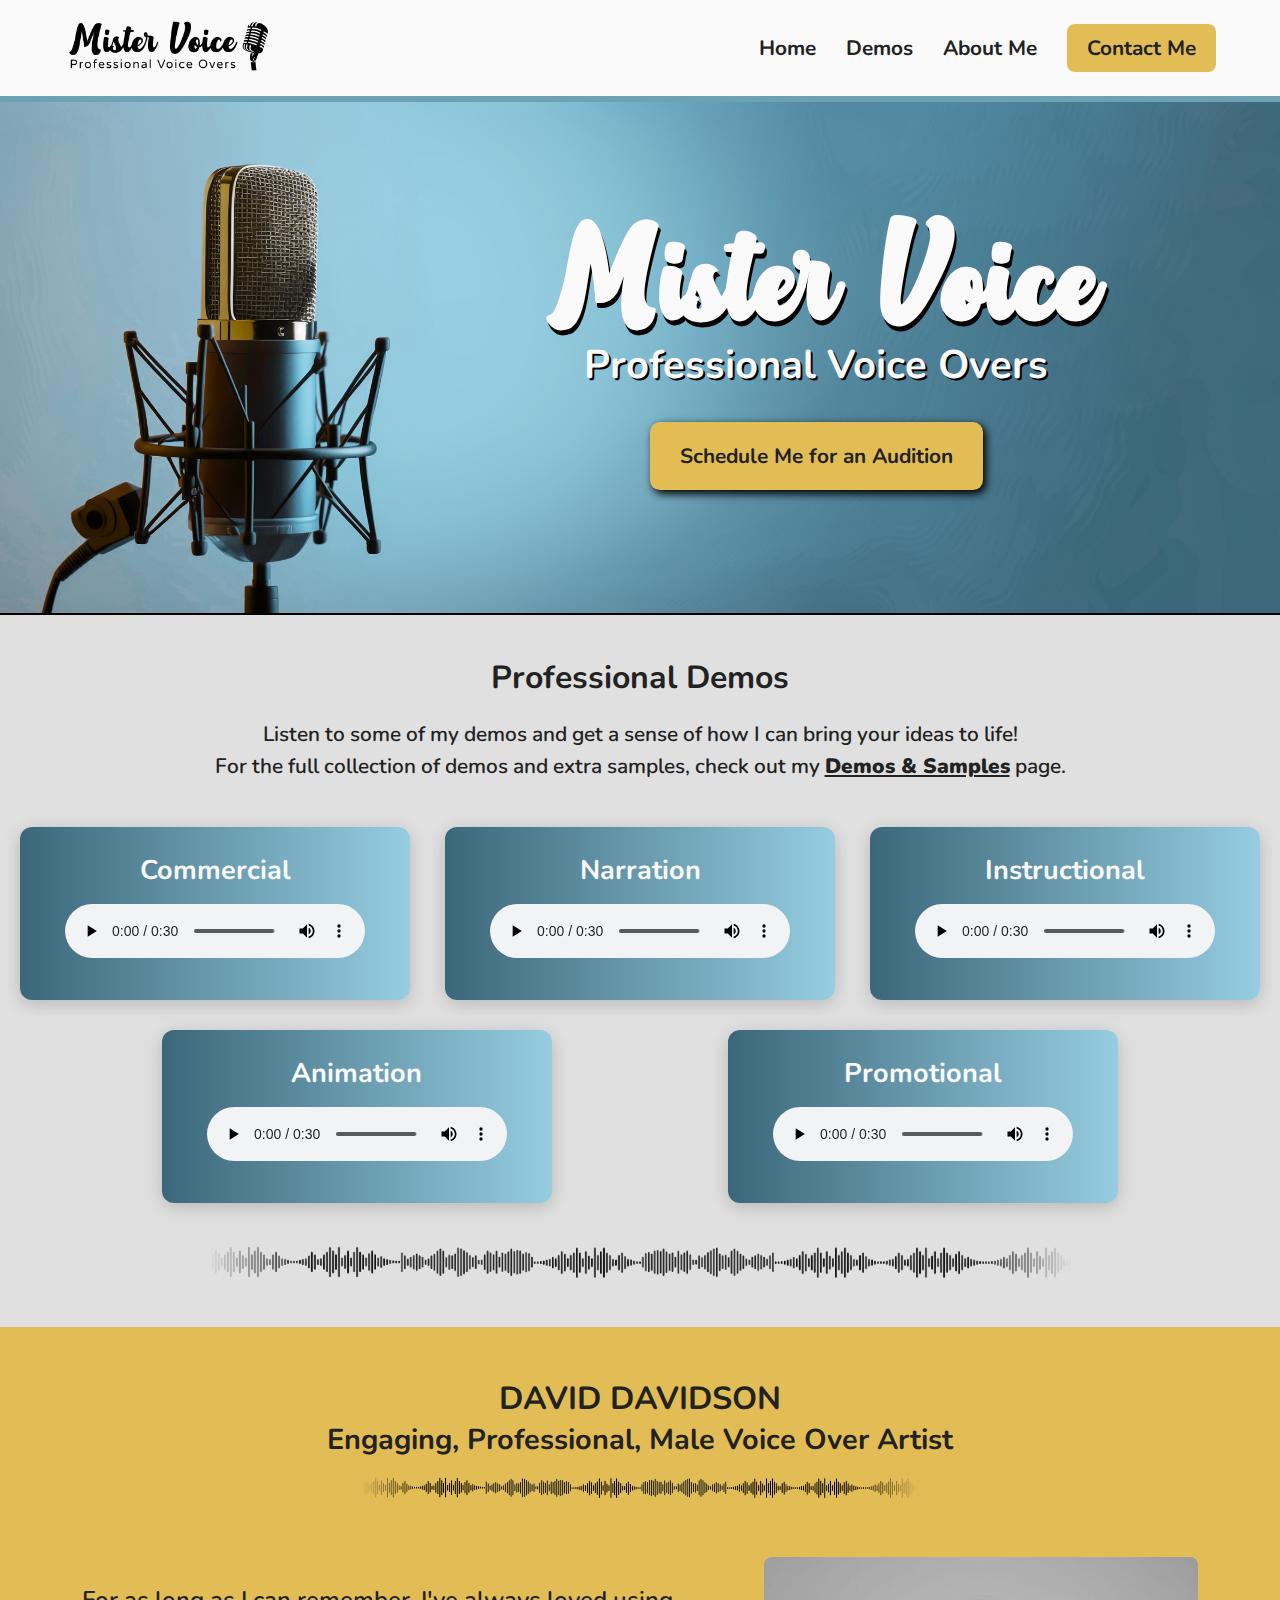
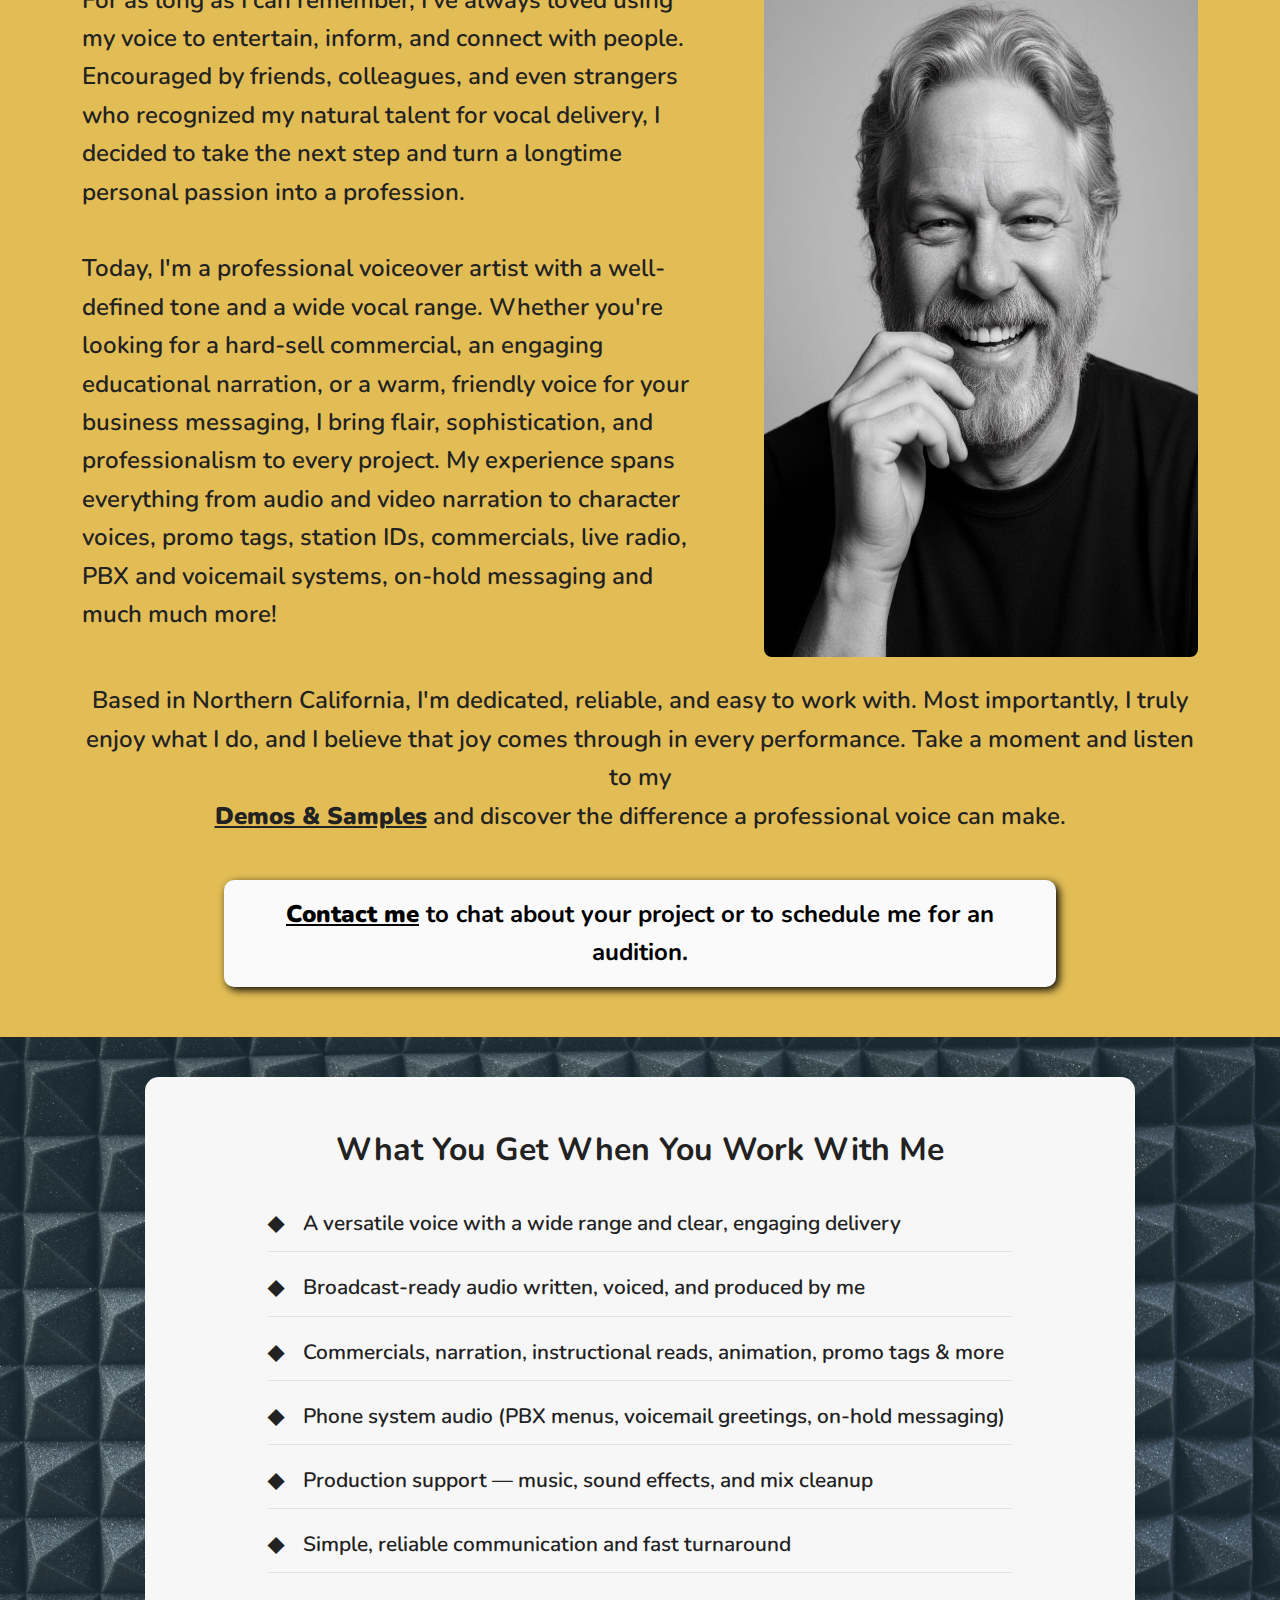
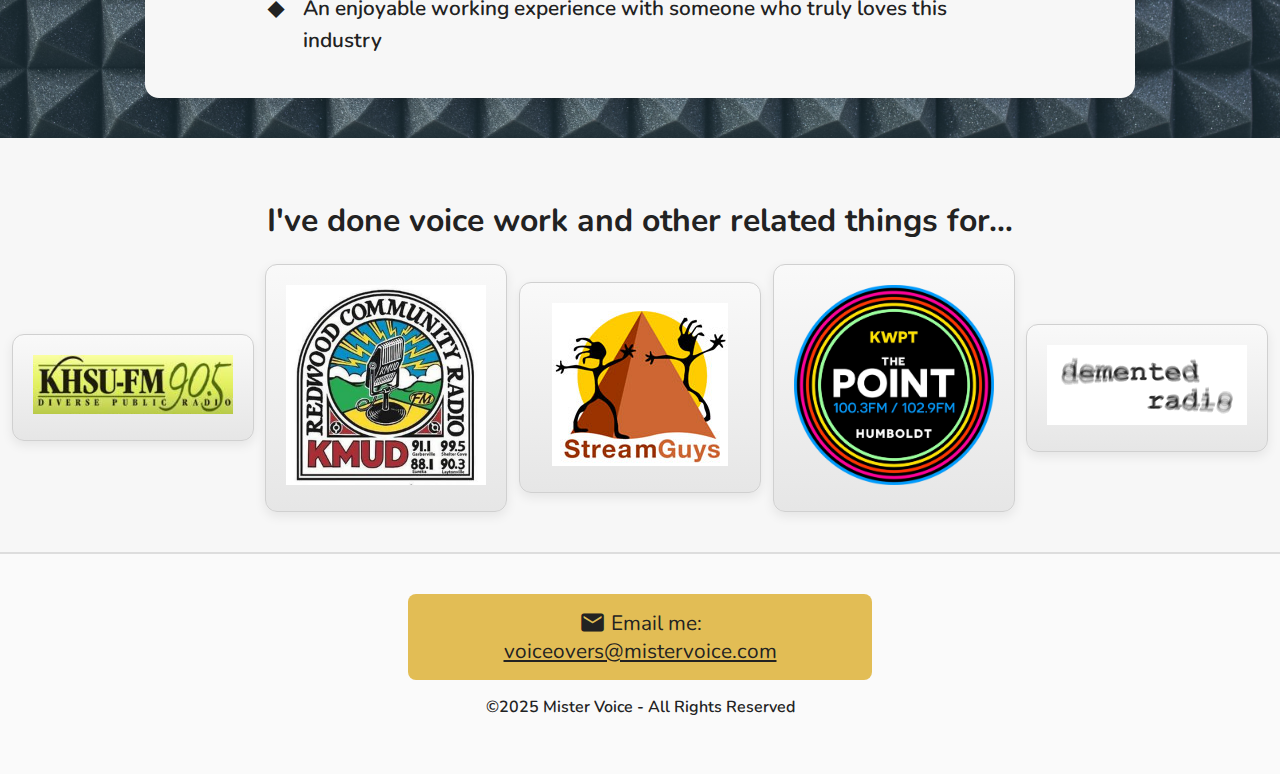
<file: index.html>
<!DOCTYPE html>
<html lang="en">
<head>
    <meta charset="UTF-8" />
    <meta name="viewport" content="width=device-width, initial-scale=1.0" />
    <link rel="icon" type="image/x-icon" href="favicon.svg"/>
    <title>Mister Voice - Professional Voice Overs</title>
    
    <link rel="stylesheet" href="style.css" />
    <link rel="stylesheet" href="https://fonts.googleapis.com/icon?family=Material+Icons">
    <link rel="stylesheet" href="https://fonts.googleapis.com/css2?family=Nunito:wght@300;400;600;700;800&display=swap">
    <!-- <link rel="stylesheet" href="https://fonts.cdnfonts.com/css/rotterin"/> -->
</head>
<body>

<!-- HEADER -->
<header>
    <div class="container header-inner">
        <div class="logo">
            <img src="images/logo.png" alt="Mister Voice Logo">
        </div>

        <nav>
            <a href="index.html">Home</a>
            <a href="demos.html">Demos</a>
            <a href="about.html">About Me</a>
            <a href="contact.html" class="contact-btn">Contact Me</a>
        </nav>
    </div>
</header>

<!-- HERO -->
<section class="hero">
    <img src="images/hero.png" class="hero-bg" alt="Studio Microphone">

    <div class="hero-content">
        <h1>Mister Voice</h1>
        <h3>Professional Voice Overs</h3>

        <button class="hero-button">
            <a href="contact.html">Schedule Me for an Audition</a>
        </button>
    </div>
</section>

<!-- DEMOS -->
<section class="demos-section" id="demos">
    <h1>Professional Demos</h1>

    <p class="demo-teaser">
        Listen to some of my demos and get a sense of how I can bring your ideas to life!
        <br/>
        For the full collection of demos and extra samples, check out my <strong><a href="demos.html">Demos & Samples</a></strong> page.
    </p>


    <div class="demo-categories r1">
        <div class="audio-section">
            <p>Commercial</p>
            <div class="audio-player">
                <audio id="commercialPlayer" controls>
                    <source id="commercial-audio" src="audio/commercial.mp3" type="audio/mpeg">
                </audio>
            </div>
            <!-- <a href="#" class="demo-link">Learn More</a> -->
        </div>

        <div class="audio-section">
            <p>Narration</p>
            <div class="audio-player">
                <audio id="narrationPlayer" controls>
                    <source id="narration-audio" src="audio/narration.mp3" type="audio/mpeg">
                </audio>
            </div>
            <!-- <a href="#" class="demo-link">Learn More</a> -->
        </div>

        <div class="audio-section">
            <p>Instructional</p>
            <div class="audio-player">
                <audio id="instructionalPlayer" controls>
                    <source id="instructional-audio" src="audio/instructional.mp3" type="audio/mpeg">
                </audio>
            </div>
            <!-- <a href="#" class="demo-link">Learn More</a> -->
        </div>

        <div class="audio-section">
            <p>Animation</p>
            <div class="audio-player">
                <audio id="animationPlayer" controls>
                    <source id="animation-audio" src="audio/animation.mp3" type="audio/mpeg">
                </audio>
            </div>
            <!-- <a href="#" class="demo-link">Learn More</a> -->
        </div>

        <div class="audio-section">
            <p>Promotional</p>
            <div class="audio-player">
                <audio id="promotionalPlayer" controls>
                    <source id="promotional-audio" src="audio/promotional.mp3" type="audio/mpeg">
                </audio>
            </div>
            <!-- <a href="#" class="demo-link">Learn More</a> -->
        </div>
    </div>

    <!-- <div class="demo-categories">
        <button onclick="loadDemo('commercial.mp3')">Commercial</button>
        <button onclick="loadDemo('narration.mp3')">Narration</button>
        <button onclick="loadDemo('instructional.mp3')">Instructional</button>
        <button onclick="loadDemo('animation.mp3')">Animation</button>
        <button onclick="loadDemo('promotional.mp3')">Promotional</button>
    </div>

    <div class="audio-player">
        <audio id="audioPlayer" controls>
            <source id="audioSource" src="audio/commercial.mp3" type="audio/mpeg">
        </audio>
    </div> -->

    <img src="images/soundwaves.png" class="soundwaves" alt="Soundwaves">
</section>

<!-- ABOUT -->
<section class="about-section">
    <h1>David Davidson</h1>
    <h3>Engaging, Professional, Male Voice Over Artist</h4>
    <div class="about-soundwaves-mini">
        <img src="images/soundwaves.png" class="soundwaves-mini" alt="Soundwaves">
    </div>
    

    <div class="about-content">
        <p>
            For as long as I can remember, I've always loved using my voice to entertain, inform, and connect with people. 
            Encouraged by friends, colleagues, and even strangers who recognized my natural talent for vocal delivery, 
            I decided to take the next step and turn a longtime personal passion into a profession. 
            <br/><br/>
            Today, I'm a professional voiceover artist with a well-defined tone and a wide vocal range. 
            Whether you're looking for a hard-sell commercial, an engaging educational narration, or a warm, friendly voice 
            for your business messaging, I bring flair, sophistication, and professionalism to every project. 
            My experience spans everything from audio and video narration to character voices, promo tags, station IDs, 
            commercials, live radio, PBX and voicemail systems, on-hold messaging and much much more! 
        </p>

        <img src="images/dave_profile_photo.jpg" alt="Portrait">
    </div>
    
    <div class="cta-paragraph">
        <p>
            Based in Northern California, I'm dedicated, reliable, and easy to work with. Most importantly, I truly enjoy what I do, and I believe that joy comes through in every performance. 
            Take a moment and listen to my <br/><strong><a href="demos.html">Demos & Samples</a></strong> and discover the difference a professional voice can make.
        </p>
        <div class="cta-button">
            <a href="contact.html" class="cta-link">
                <strong><span class="underline">Contact me</span></strong>
                to chat about your project or to schedule me for an audition.
            </a> 
        </div>
    </div>
</section>

<!-- SERVICE DESCRIPTION -->
<section class="services-section">
    <div class="services-content">
        <h1>What You Get When You Work With Me</h1>

        <ul class="services-list">
            <li>A versatile voice with a wide range and clear, engaging delivery</li>
            <li>Broadcast-ready audio written, voiced, and produced by me</li>
            <li>Commercials, narration, instructional reads, animation, promo tags & more</li>
            <li>Phone system audio (PBX menus, voicemail greetings, on-hold messaging)</li>
            <li>Production support — music, sound effects, and mix cleanup</li>
            <li>Simple, reliable communication and fast turnaround</li>
            <li>An enjoyable working experience with someone who truly loves this industry</li>
        </ul>
    </div>
</section>

<!-- CLIENT LOGOS -->
<section class="clients-section">
    <h1>I've done voice work and other related things for…</h1>

    <div class="client-logos">
        <div class="client-logo-box">
            <a href="https://www.khsu.org/">
                <img src="images/client_logos/khsu_logo.jpg" alt="KHSU">
            </a>
        </div>
        <div class="client-logo-box">
            <a href="https://kmud.org/">
                <img src="images/client_logos/kmud_logo.jpg" alt="KMUD">
            </a>
        </div>
        <div class="client-logo-box">
            <a href="https://www.streamguys.com/">
                <img src="images/client_logos/streamguys_logo.jpg" alt="StreamGuys">
            </a>
        </div>
        <div class="client-logo-box">
            <a href="https://www.kwpt.com/">
                <img src="images/client_logos/thepoint_logo.png" alt="KWPT - The Point">
            </a>
        </div>
        <div class="client-logo-box">
            <a href="https://www.dementedradio.com/">
                <img src="images/client_logos/dementedradio_logo.gif" alt="Demented Radio">
            </a>
        </div>
    </div>

</section>

<!-- FOOTER -->

<!-- <footer>
    <div class="footer-contact">
        <a href="contact.html" class="footer-email-link">Contact Me</a>
    </div>
    <a href="mailto:voiceovers@mistervoice.com"><span class="underline">voiceovers@mistervoice.com</span></a>
    <p>©2025 Mister Voice - All Rights Reserved</p>
</footer> -->

<footer>
    <div class="footer-contact">
        <a href="mailto:voiceovers@mistervoice.com" class="footer-email-link">
            <span class="material-icons" style="font-size:1.3em;vertical-align:text-top;">mail</span>
            Email me:
            <span class="underline">voiceovers@mistervoice.com</span>
        </a>
    </div>
    <p>©2025 Mister Voice - All Rights Reserved</p>
</footer>

<script src="script.js"></script>
</body>
</html>
</file>
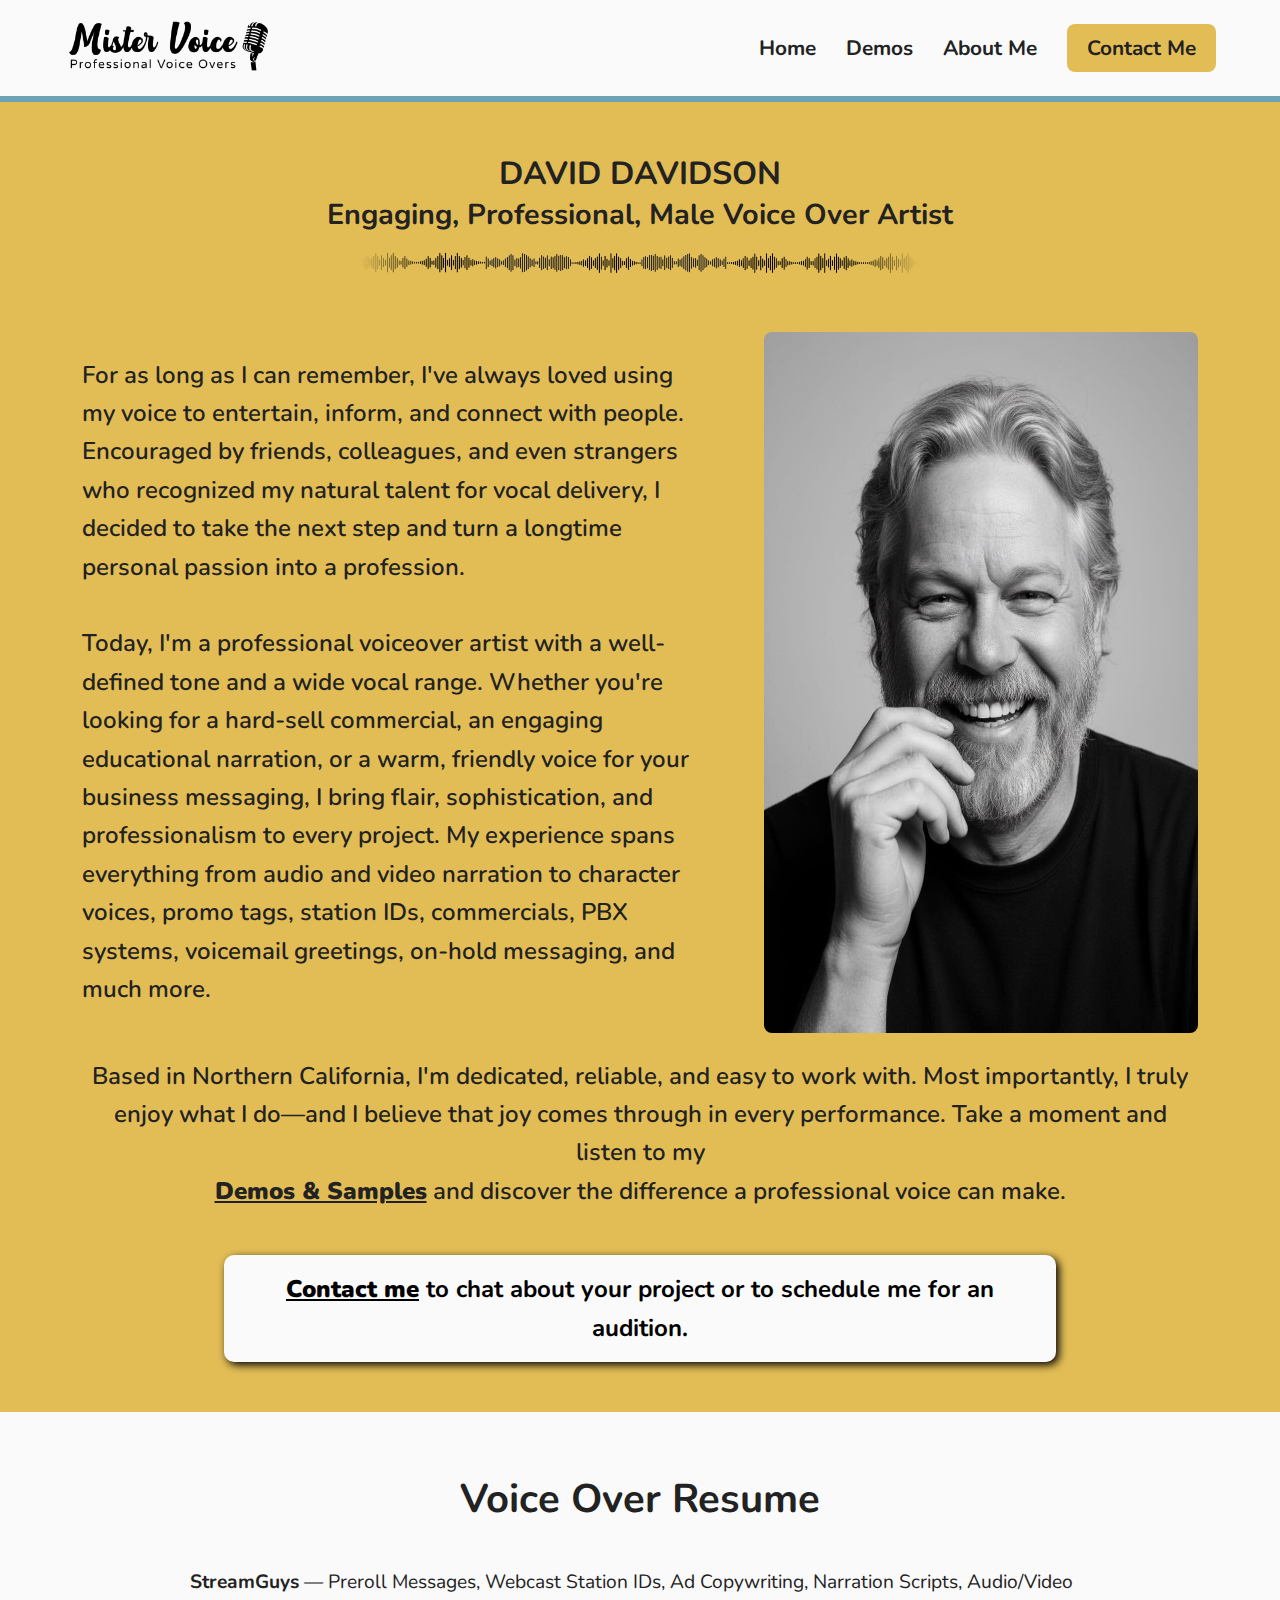
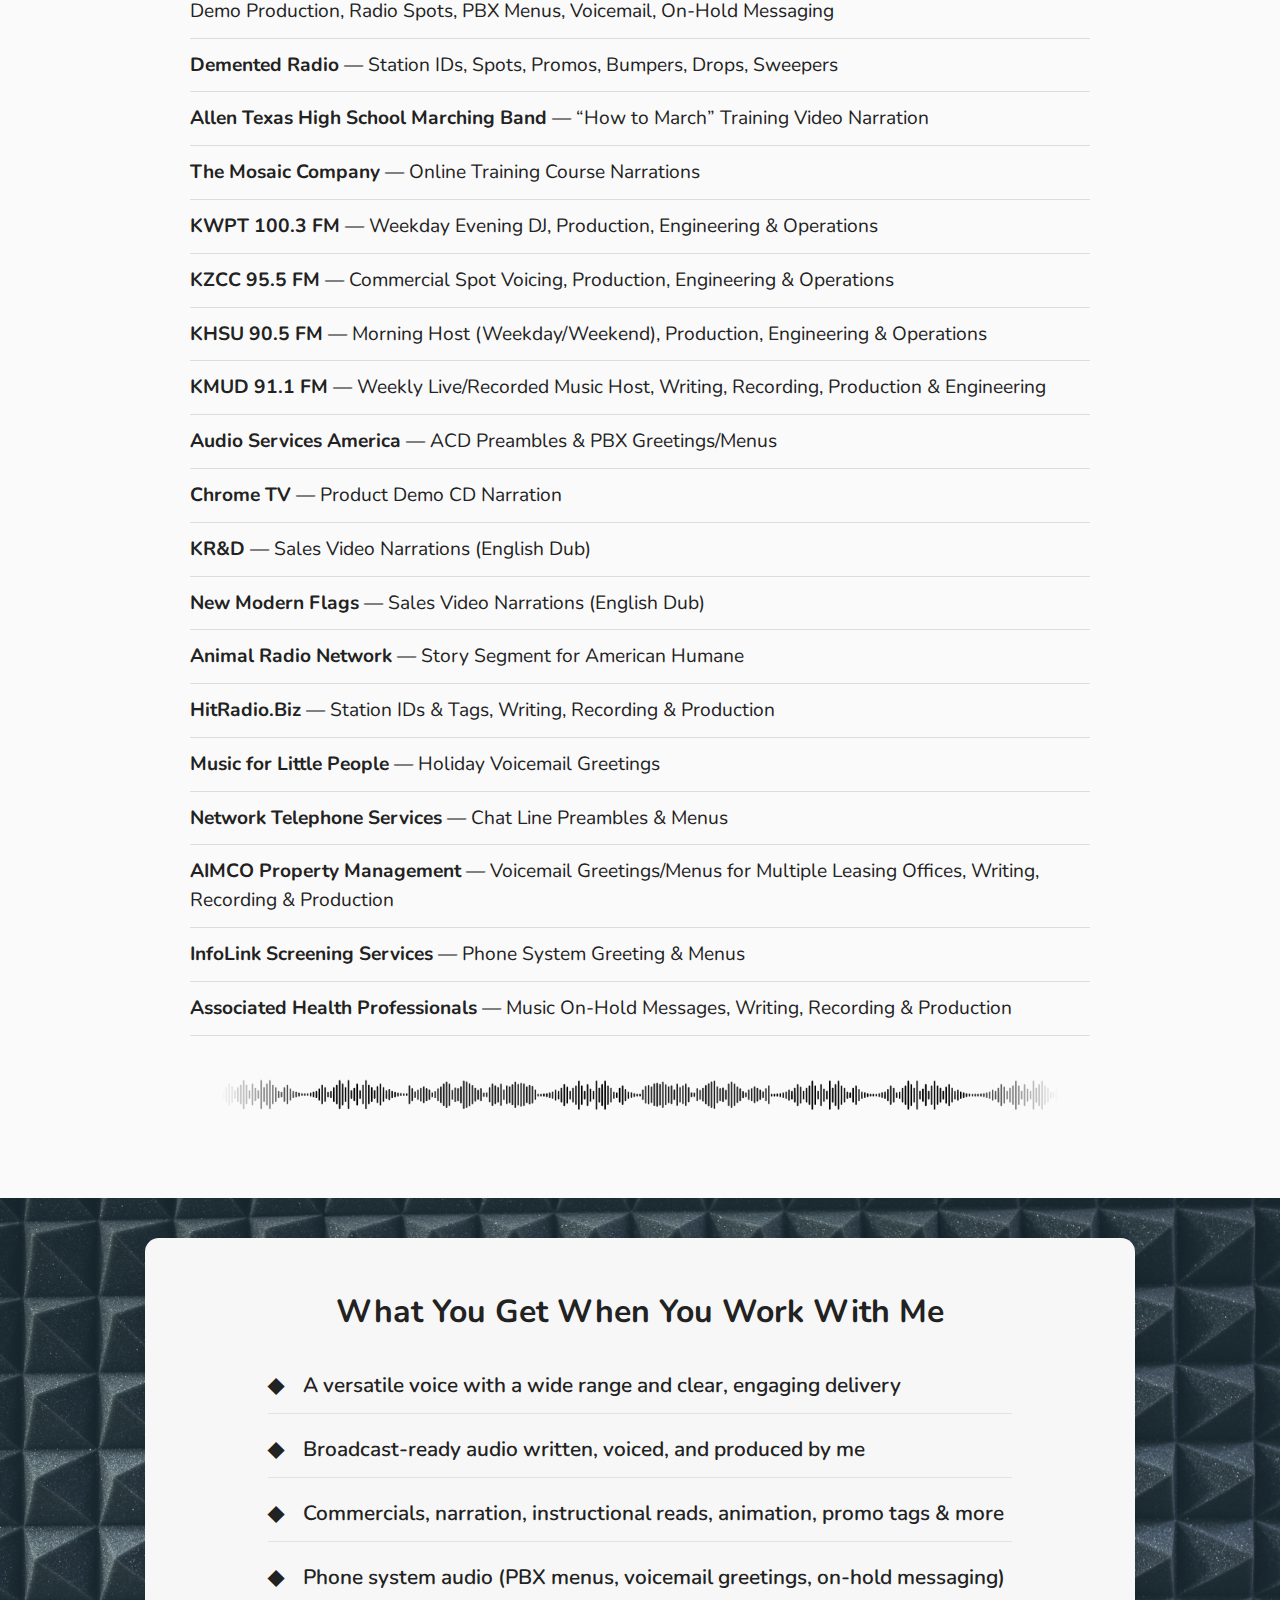
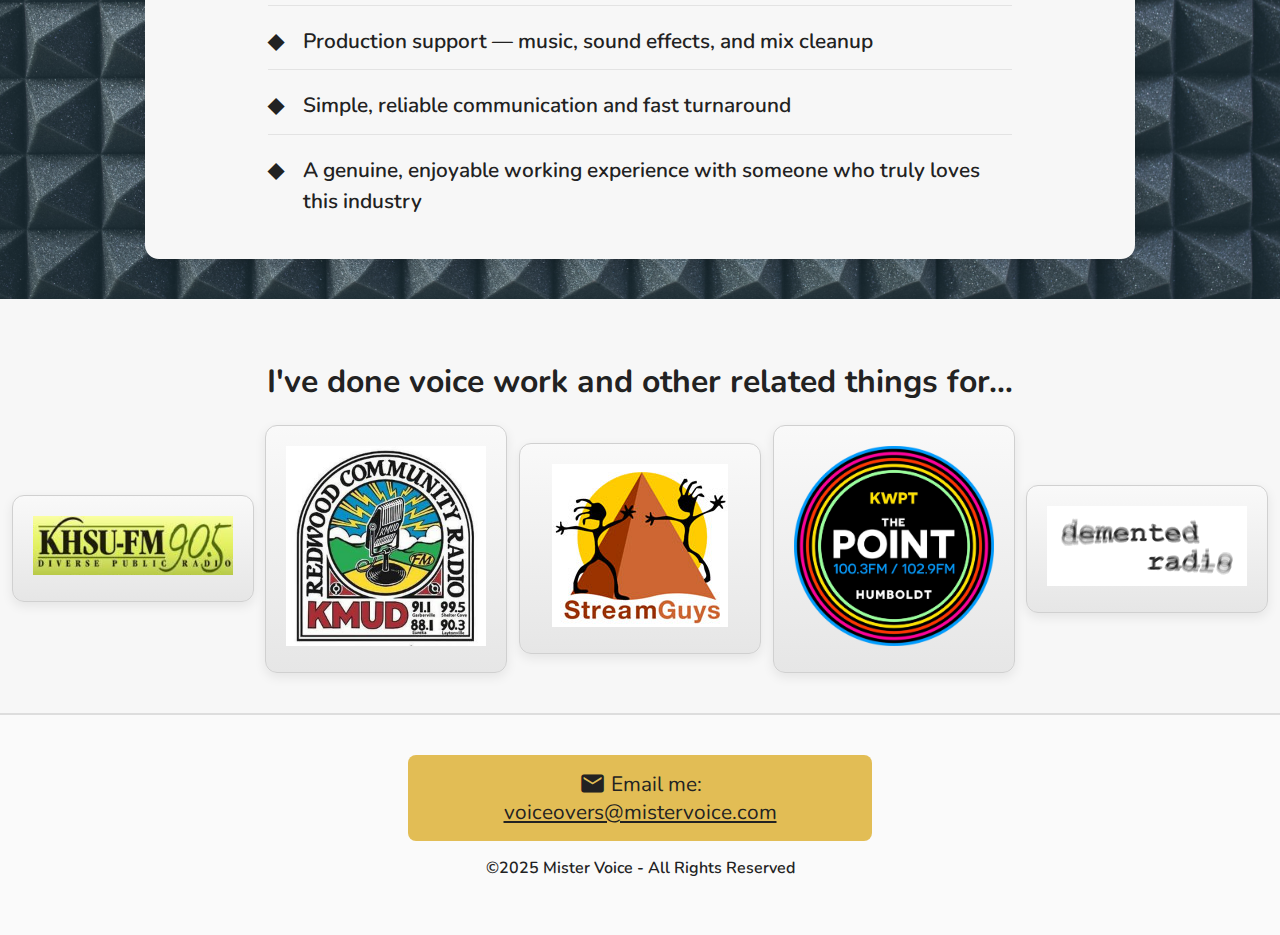
<file: about.html>
<!DOCTYPE html>
<html lang="en">
<head>
    <meta charset="UTF-8" />
    <meta name="viewport" content="width=device-width, initial-scale=1.0" />
    <title>About Me – Mister Voice</title>
    <link rel="icon" type="image/x-icon" href="favicon.svg">
    <link rel="stylesheet" href="style.css" />
    <link rel="stylesheet" href="https://fonts.googleapis.com/icon?family=Material+Icons">
    <link rel="stylesheet" href="https://fonts.googleapis.com/css2?family=Nunito:wght@300;400;600;700;800&display=swap">
    <link rel="stylesheet" href="https://fonts.cdnfonts.com/css/rotterin" >
</head>
<body>

<!-- HEADER -->
<header>
    <div class="container header-inner">
        <div class="logo">
            <a href="index.html">
                <img src="images/logo.png" alt="Mister Voice Logo">
            </a>
        </div>

        <nav>
            <a href="index.html">Home</a>
            <a href="demos.html">Demos</a>
            <a href="about.html">About Me</a>
            <a href="contact.html" class="contact-btn">Contact Me</a>
        </nav>
    </div>
</header>

<!-- ABOUT SECTION -->
<section class="about-section">
    <h1>David Davidson</h1>
    <h3>Engaging, Professional, Male Voice Over Artist</h3>

    <div class="about-soundwaves-mini">
        <img src="images/soundwaves.png" class="soundwaves-mini" alt="Soundwaves">
    </div>

    <div class="about-content">
        <p>
            For as long as I can remember, I've always loved using my voice to entertain, inform, 
            and connect with people. Encouraged by friends, colleagues, and even strangers who 
            recognized my natural talent for vocal delivery, I decided to take the next step and 
            turn a longtime personal passion into a profession.
            <br/><br/>
            Today, I'm a professional voiceover artist with a well-defined tone and a wide 
            vocal range. Whether you're looking for a hard-sell commercial, an engaging 
            educational narration, or a warm, friendly voice for your business messaging, 
            I bring flair, sophistication, and professionalism to every project. My experience 
            spans everything from audio and video narration to character voices, promo tags, 
            station IDs, commercials, PBX systems, voicemail greetings, on-hold messaging, 
            and much more.
        </p>

        <img src="images/dave_profile_photo.jpg" alt="Portrait of David Davidson">
    </div>

    <div class="cta-paragraph">
        <p>
            Based in Northern California, I'm dedicated, reliable, and easy to work with. 
            Most importantly, I truly enjoy what I do—and I believe that joy comes through 
            in every performance. Take a moment and listen to my <br/><strong><a href="demos.html">Demos & Samples</a></strong> and discover the 
            difference a professional voice can make.
        </p>
        <div class="cta-button">
            <a href="contact.html" class="cta-link">
                <strong><span class="underline">Contact me</span></strong> to chat about your project or 
                to schedule me for an audition.
            </a>
        </div>
    </div>
</section>

<!-- RESUME SECTION -->
<section class="resume-section">
    <h1>Voice Over Resume</h1>

    <div class="resume-list container">

        <ul>
            <li><strong>StreamGuys</strong> — Preroll Messages, Webcast Station IDs, Ad Copywriting, Narration Scripts, Audio/Video Demo Production, Radio Spots, PBX Menus, Voicemail, On-Hold Messaging</li>

            <li><strong>Demented Radio</strong> — Station IDs, Spots, Promos, Bumpers, Drops, Sweepers</li>

            <li><strong>Allen Texas High School Marching Band</strong> — “How to March” Training Video Narration</li>

            <li><strong>The Mosaic Company</strong> — Online Training Course Narrations</li>

            <li><strong>KWPT 100.3 FM</strong> — Weekday Evening DJ, Production, Engineering & Operations</li>

            <li><strong>KZCC 95.5 FM</strong> — Commercial Spot Voicing, Production, Engineering & Operations</li>

            <li><strong>KHSU 90.5 FM</strong> — Morning Host (Weekday/Weekend), Production, Engineering & Operations</li>

            <li><strong>KMUD 91.1 FM</strong> — Weekly Live/Recorded Music Host, Writing, Recording, Production & Engineering</li>

            <li><strong>Audio Services America</strong> — ACD Preambles & PBX Greetings/Menus</li>

            <li><strong>Chrome TV</strong> — Product Demo CD Narration</li>

            <li><strong>KR&D</strong> — Sales Video Narrations (English Dub)</li>

            <li><strong>New Modern Flags</strong> — Sales Video Narrations (English Dub)</li>

            <li><strong>Animal Radio Network</strong> — Story Segment for American Humane</li>

            <li><strong>HitRadio.Biz</strong> — Station IDs & Tags, Writing, Recording & Production</li>

            <li><strong>Music for Little People</strong> — Holiday Voicemail Greetings</li>

            <li><strong>Network Telephone Services</strong> — Chat Line Preambles & Menus</li>

            <li><strong>AIMCO Property Management</strong> — Voicemail Greetings/Menus for Multiple Leasing Offices, Writing, Recording & Production</li>

            <li><strong>InfoLink Screening Services</strong> — Phone System Greeting & Menus</li>

            <li><strong>Associated Health Professionals</strong> — Music On-Hold Messages, Writing, Recording & Production</li>
        </ul>

    </div>

    <img src="images/soundwaves.png" class="soundwaves" alt="Soundwaves">
</section>

<!-- SERVICE DESCRIPTION -->
<section class="services-section">
    <div class="services-content">
        <h1>What You Get When You Work With Me</h1>

        <ul class="services-list">
            <li>A versatile voice with a wide range and clear, engaging delivery</li>
            <li>Broadcast-ready audio written, voiced, and produced by me</li>
            <li>Commercials, narration, instructional reads, animation, promo tags & more</li>
            <li>Phone system audio (PBX menus, voicemail greetings, on-hold messaging)</li>
            <li>Production support — music, sound effects, and mix cleanup</li>
            <li>Simple, reliable communication and fast turnaround</li>
            <li>A genuine, enjoyable working experience with someone who truly loves this industry</li>
        </ul>
    </div>
</section>

<!-- CLIENT LOGOS -->
<section class="clients-section">
    <h1>I've done voice work and other related things for…</h1>

   <div class="client-logos">
        <div class="client-logo-box">
            <a href="https://www.khsu.org/">
                <img src="images/client_logos/khsu_logo.jpg" alt="KHSU">
            </a>
        </div>
        <div class="client-logo-box">
            <a href="https://kmud.org/">
                <img src="images/client_logos/kmud_logo.jpg" alt="KMUD">
            </a>
        </div>
        <div class="client-logo-box">
            <a href="https://www.streamguys.com/">
                <img src="images/client_logos/streamguys_logo.jpg" alt="StreamGuys">
            </a>
        </div>
        <div class="client-logo-box">
            <a href="https://www.kwpt.com/">
                <img src="images/client_logos/thepoint_logo.png" alt="KWPT - The Point">
            </a>
        </div>
        <div class="client-logo-box">
            <a href="https://www.dementedradio.com/">
                <img src="images/client_logos/dementedradio_logo.gif" alt="Demented Radio">
            </a>
        </div>
    </div>
</section>

<!-- FOOTER -->
<footer>
    <div class="footer-contact">
        <a href="mailto:voiceovers@mistervoice.com" class="footer-email-link">
            <span class="material-icons" style="font-size:1.3em;vertical-align:text-top;">mail</span>
            Email me:
            <span class="underline">voiceovers@mistervoice.com</span>
        </a>
    </div>

    <p>©2025 Mister Voice - All Rights Reserved</p>

</footer>

</body>
</html>
</file>
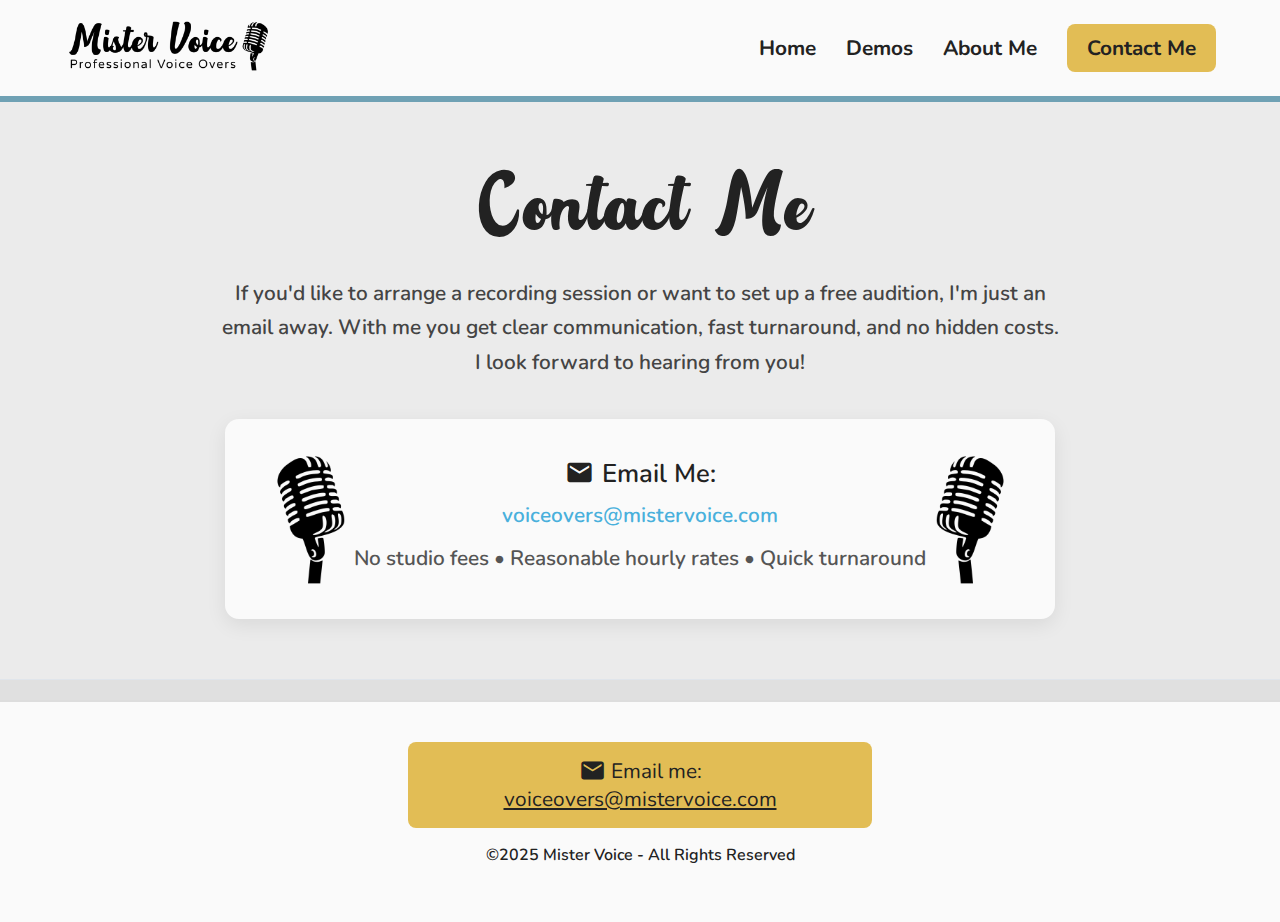
<file: contact.html>
<!DOCTYPE html>
<html lang="en">
<head>
    <meta charset="UTF-8" />
    <meta name="viewport" content="width=device-width, initial-scale=1.0" />
    <title>Contact - Mister Voice</title>
    <link rel="icon" type="image/x-icon" href="favicon.svg">
    <link rel="stylesheet" href="style.css" />
    <link rel="stylesheet" href="https://fonts.googleapis.com/icon?family=Material+Icons">
    <link rel="stylesheet" href="https://fonts.googleapis.com/css2?family=Nunito:wght@300;400;600;700;800&display=swap">
    <link rel="stylesheet" href="https://fonts.cdnfonts.com/css/rotterin" >
</head>
<body>

<header>
    <div class="container header-inner">
        <div class="logo">
            <img src="images/logo.png" alt="Mister Voice Logo">
        </div>

        <nav>
            <a href="index.html">Home</a>
            <a href="demos.html">Demos</a>
            <a href="about.html">About Me</a>
            <a href="contact.html" class="contact-btn active">Contact Me</a>
        </nav>
    </div>
</header>

<!-- <section class="contact-hero">
    <h1>Contact Me</h1>
    <p class="contact-highlight">“I keep the process simple — direct communication, no studio fees, and fair hourly rates. Quality voice work without the hassle.”</p>
</section> -->

<section class="contact-section">
    <div class="contact-container">
        <h1>Contact Me</h1>

        <p class="contact-intro">
            If you'd like to arrange a recording session or want to set up a free audition, I'm just an email away. 
            With me you get clear communication, fast turnaround, and no hidden costs. 
            <br/>
            I look forward to hearing from you!
        </p>

        <div class="contact-box">
            <div class="contact-box-left">
                <img src="images/microphone_left.png" alt="microphone clip art"/>
            </div>
            <div class="contact-box-center">
                <div class="contact-box-row">
                    <span class="material-icons" style="vertical-align:center;">mail</span>
                    <p class="contact-label">Email Me:</p>
                </div>
                <a class="contact-email" href="mailto:voiceovers@mistervoice.com">voiceovers@mistervoice.com</a>
                <p class="contact-note">No studio fees • Reasonable hourly rates • Quick turnaround</p>
            </div>
            <div class="contact-box-right">
                <img src="images/microphone_right.png" alt="microphone clip art"/>
            </div>    
        </div>
    </div>
</section>

<footer>
    <div class="footer-contact">
        <a href="mailto:voiceovers@mistervoice.com" class="footer-email-link">
            <span class="material-icons" style="font-size:1.3em;vertical-align:text-top;">mail</span>
            Email me:
            <span class="underline">voiceovers@mistervoice.com</span>
        </a>
    </div>
    <p>©2025 Mister Voice - All Rights Reserved</p>
</footer>

</body>
</html>
</file>
<file: style.css>
@font-face {
    font-family: 'Rotterin';
    src: url('fonts/rotterin.ttf') format('truetype');
    font-weight: normal;
    font-style: normal;
    font-display: swap;
}



body {
    margin: 0;
    font-family: 'Nunito', sans-serif;
    color: #222;
    background: #e0e0e0;
}

h1 {
    font-size: 2em; 
}

a {
    color: #222;
}

p {
    font-weight: 600;
}

button {
    font-family: 'Nunito', sans-serif;
    font-weight: bold;
}

nav {
    font-size: 1.3em;
    /* text-transform: uppercase; */
}

.container {
    width: 90%;
    margin: auto;
    max-width: 1200px;
}

.underline {
    text-decoration: underline;
}

.soundwaves {
    width: 75%;
    height: auto; 
    display: block;
    margin: 0 auto;
    justify-self: center;
    /*margin-top: 25px;*/
    mask-image: linear-gradient(
        to right,
        transparent 5%,
        black 15%,
        black 85%,
        transparent 95%
    );
}

.soundwaves-mini {
    width: 50%;
    height: auto;  
    mask-image: linear-gradient(
        to right,
        transparent 5%,
        black 15%,
        black 85%,
        transparent 95%
    );
}

/* NAV BAR/HEADER */
header {
    background:#FAFAFA;
    border-bottom: 6px solid #6FA1B4;
    position: sticky;
    top: 0;
    z-index: 50;
}

.header-inner {
    display: flex;
    justify-content: space-between;
    align-items: center;
    padding: 15px 0;
}

.logo img {
    height: 60px;
}

nav a {
    margin-left: 25px;
    text-decoration: none;
    color: #222;
    font-weight: bold;
}

.contact-btn {
    background: #E2BD55;
    padding: 10px 20px;
    border-radius: 8px;
}

/* HERO SECTION */
.hero {
    position: relative;
    text-align: center;
}

.hero-bg {
    width: 100%;
    height: auto;
    display: block;
}

.hero img {
    overflow: hidden;
}

.hero-content {
    position: absolute;
    top: 50%;
    left: 50%;
    transform: translate(-18%, -65%);
    color: #FAFAFA;
}

.hero-content h1 {
    font-size: 9.5em;
    /*margin: 0;*/
    margin-bottom: -15px;
    font-family: 'Rotterin', sans-serif;
    text-shadow: 2px 5px #000; 
}

.hero-content h3 {
    font-size: 2.5em;
    margin: 0px 0 30px;
    text-shadow: 2px 2px #000; 
}

.hero-button {
    padding: 20px 30px;
    background: #E2BD55;
    border: none;
    border-radius: 10px;
    font-size: 1.3em;
    cursor: pointer;
    box-shadow: 3px 3px 8px #000;
}

.hero-button a {
    text-decoration: none;
}

/* DEMO SECTION */ 
.demos-section h1 {
    margin-bottom: 20px;
}
.demo-teaser {
    width: 80%;
    margin: 0px auto 30px auto;
    font-size: 1.3rem;
    font-weight: 600;
    line-height: 1.5;
    text-align: center;
}

.demos-section {
    padding: 20px 0px 20px 0px;
    border-top: 2px solid #000;
    text-align: center;
}

.demo-categories {
    display: flex; /* for testing diff sections */
    justify-content: space-evenly;
    flex-flow: wrap;
}

.demo-link {
    color: black;
}

.demo-categories .audio-section p {
    font-size: 1.3em;
    margin-top: 0;
    margin-bottom: 15px;
    font-weight: 700;
}

/* Commented in for testing*/ 
.demo-categories .audio-section {
    font-size: 1.3em;
    color: #fafafa;
    margin: 15px;
    /*padding: 20px 45px;
    background: #aad9e9;  /* also try e0eff8 
    border: none;
    border-radius: 8px; */
    background: linear-gradient(to left, #96CDE1, #3C677A);
    border-radius: 12px;
    padding: 25px 45px;
    box-shadow: 0 4px 18px rgba(0,0,0,0.18);
}

/* Commented out for testing*/ 
.demo-categories button {
    font-size: 1.3em;
    margin: 15px;
    padding: 20px 45px;
    background: #e0eff8;
    border: none;
    border-radius: 8px;
    cursor: pointer;
}

.audio-player {
    margin: 10px 0px;
}

/* ABOUT SECTION */
.about-section {
    background: #E2BD55;
    padding: 50px 20px;
}

.about-section h1 {
    text-align: center;
    text-transform: uppercase;
    margin: 0;
}

.about-section h3 {
    font-size: 1.8em;
    text-align: center;
    margin: 0;
}

.about-content {
    display: flex;
    justify-content: space-evenly;
    margin-top: 40px;
}

.about-content img {
    width: 35%;
    border-radius: 8px;
}

.about-content p {
    width: 50%;
    line-height: 1.6em;
    font-size: 1.5em;
}

.cta-paragraph {
    width: 90%; 
    margin: auto; 
    text-align: center;
    line-height: 1.6em;
    font-size: 1.5em;
}

.cta-link {
    text-decoration: none; 
    color: black;
}

.cta-button {
    padding: 15px 25px;
    background: #FAFAFA;
    border: none;
    border-radius: 10px;
    font-size: 1em;
    box-shadow: 3px 3px 8px #000;
    width: 70%; 
    justify-self: center;
    font-weight: bold;
    margin-top: 45px;
}

.about-soundwaves-mini {
    display: flex; 
    justify-content: center;
}


/* CLIENTS */
.clients-section {
    background: #f7f7f7;
    text-align: center;
    padding: 40px 0;
}

.client-logos {
    display: flex;
    align-items: center;
    justify-content: space-evenly;
}

.client-logos img {
    max-width: 200px;
} 

/* The decorative box */
.client-logo-box {
    width: 220px;  
    height: auto;
    display: flex;
    justify-content: center;
    align-items: center;
    background: linear-gradient(to bottom, #f9f9f9, #e6e6e6);
    border: 1px solid #d0d0d0;
    border-radius: 12px;
    box-shadow: 0 4px 12px rgba(0,0,0,0.08);
    padding: 20px 10px; 
    transition: transform .18s ease, box-shadow .18s ease;
}

.client-logo-box:hover {
    transform: translateY(-4px);
    box-shadow: 0 6px 16px rgba(0,0,0,0.12);
}

/* SERVICES SECTION */
.services-section {
    padding: 40px 20px;
    margin: 0 auto;
    text-align: left;
    position: relative;
    background: url('images/panel.png') center/cover no-repeat;
}

/* Blue overlay */
.services-section::before {
    content: "";
    position: absolute;
    inset: 0;
    background: rgba(60, 103, 122, 0.35); 
    z-index: 1;
}

/* Ensure text/content appears ABOVE overlay */
.services-section * {
    position: relative;
    z-index: 2;
}

.services-content {
    background: #F7F7F7;
    padding: 30px;
    border-radius: 14px;
    width: 75%;
    margin: auto;
    box-shadow: 0 6px 20px rgba(0,0,0,0.15);
}

.services-section h1 {
    font-weight: 700;
    margin-bottom: 25px;
    text-align: center;
}

/* Services List */
.services-list {
    list-style: none;
    padding: 0;
    margin: auto;
    width: 80%;
}

.services-list li {
    font-size: 1.3rem;
    padding: 12px 0;
    padding-left: 35px;
    position: relative;
    line-height: 1.5;
    font-weight: 600;
}

/* Checkmark Styling */
.services-list li::before {
    content: "◆";
    position: absolute;
    left: 0;
    font-size: 1.3rem;
    color: #222; 
    font-weight: 700;
}

/*divider lines*/
.services-list li:not(:last-child) {
    border-bottom: 1px solid rgba(0, 0, 0, 0.08);
    margin-bottom: 8px;
}

/* FOOTER */
footer {
    background: #FAFAFA;
    text-align: center;
    padding: 40px 0;
    border-top: 2px solid #ddd;
}

.footer-email-link {
    text-decoration: none;
}

.footer-contact {
    padding: 15px 40px;
    font-size: 1.3em;
    background: #E2BD55;
    border-radius: 8px;
    border: none;
    cursor: pointer;
    width: 30%;
    margin: auto;
    align-items: center;
}




/* 
--------------------------------
        CONTACT PAGE 
-------------------------------- 
*/ 

/* CONTACT PAGE */
.contact-container {
    text-align: center;
    padding: 60px 20px; 
    background: #EBEBEB;
    border-bottom: 1px solid #E0E5EB;
    margin-bottom: 20px;
}

.contact-section h1 {
    font-size: 6rem;
    font-weight: 500;
    margin-top:0;
    margin-bottom: 25px;
    color: #222;
    font-family: 'Rotterin', cursive;
}

.contact-intro {
    max-width: 850px;
    margin: 0 auto 40px auto;
    font-size: 1.3rem;
    line-height: 1.65;
    color: #444;

}

.contact-box {
    max-width: 750px;
    background: #FAFAFA;
    margin: 0 auto;
    padding: 30px 40px;
    border-radius: 14px;
    box-shadow: 0 6px 20px rgba(0,0,0,0.08);
    display: flex;
    align-items: center;
    justify-content: space-evenly; /* mic images on edges, center content in middle */
    flex-wrap: wrap; /* responsive for small screens */
}

.contact-box-left,
.contact-box-right {
    flex: 0 0 80px; /* fixed width for mic images */
    display: flex;
    justify-content: center;
}

.contact-box-left img,
.contact-box-right img {
    max-width: 70px;
    height: auto;
}

.contact-box-center {
    flex: 1;
    text-align: center;
    padding: 0;
    display: flex;
    flex-direction: column;
    align-items: center;
    max-width: fit-content;
}

.contact-box-row {
    display: flex;
    align-items: center;
    justify-content: center;
    margin-bottom: 10px;
}

.contact-box-row .material-icons {
    font-size: 1.8em;
    margin-right: 8px;
    vertical-align: middle;
    color: #222;
}

.contact-label {
    font-weight: 600;
    font-size: 1.6rem;
    color: #222;
    margin: 0;
}

.contact-email {
    display: inline-block;
    font-size: 1.3rem;
    font-weight: 600;
    color: #49b0dc;
    text-decoration: none;
    margin-bottom: 5px;
}

.contact-email:hover {
    text-decoration: underline;
}

.contact-note {
    font-size: 1.3rem;
    color: #555;
    margin: 10px 0px;
}

/* FOOTER - updated to match new contact link */

#contact-footer {
    background: #111;
    color: #eee;
    text-align: center;
    padding: 40px 20px;
}

#contact-footer h3 {
    font-size: 1.4rem;
    margin-bottom: 12px;
    font-weight: 700;
}

#contact-footer a {
    color: #74b9ff;
    text-decoration: none;
    font-weight: 600;
    font-size: 1.1rem;
}

#contact-footer a:hover {
    color: #a8d6ff;
}

#contact-footer p {
    margin-top: 20px;
    font-size: 0.9rem;
    opacity: 0.7;
}

#contact-footer .material-icons {
    font-size: 1.3em;
}


/* 
-----------------------
ABOUT PAGE
-----------------------
*/
/* RESUME SECTION */
.resume-section {
    background: #FAFAFA;
    padding: 60px 20px;
    text-align: center;
}

.resume-section h1 {
    font-size: 40px;
    margin-top: 0;
    margin-bottom: 30px;
}

.resume-list {
    max-width: 900px;
    margin: auto;
    text-align: left;
}

.resume-list ul {
    list-style-type: none;
    padding: 0;
}

.resume-list li {
    font-size: 1.2em;
    padding: 12px 0;
    border-bottom: 1px solid #ddd;
    line-height: 1.5em;
}


/* ---------------------
   DEMOS & SAMPLES PAGE
   ---------------------
*/

/* =========== DEMOS PAGE =========== */

.demos-page-section {
    padding: 2rem 1rem;
}

.demos-page-section h1 {
    text-align: center;
    margin: 0; 
}

.demos-page-teaser {
    max-width: 70%;
    text-align: center;
    margin: 0.5rem auto 3rem;
    font-size: 1.2rem;
}

/* CATEGORY BLOCK */

.demo-page-categories {
    display: flex; 
    flex-direction: column; 
    justify-content: center;
    align-items: center;
}

.demo-category {
    background: #E2BD55;
    border: 1px solid #E2BD55;
    border-radius: 14px;
    padding: 1.8rem;
    margin-bottom: 2.5rem;
    box-shadow: 0 4px 12px rgba(0,0,0,0.4);
    width: 80%;
    
}

.category-info {
    display: flex;
    align-items: center;
    gap: 1.5rem;
    margin-bottom: 1rem;
}

.category-info img {
    width: 160px;
    border-radius: 10px;
    box-shadow: 0 2px 10px rgba(0,0,0,0.4);
}

.category-info h2 {
    font-size: 1.9rem;
    margin: 0;
}

/* Audio Player */
.demo-category audio,
.sample-card audio {
    width: 100%;
    margin-top: 0.5rem;
}

/* ADDITIONAL SAMPLES */
.secondary-samples {
    margin-top: 2rem;
}

.sample-note {
    margin-bottom: 2rem;
    font-size: 1.3em;
    font-style: italic;
    opacity: 0.8;
    text-align: center;
}

.additional-grid {
    display: flex;
    flex-direction: row;
    flex-wrap: wrap;
    justify-content: center;
    /* gap: 1.5rem;
    grid-template-columns: repeat(auto-fit, minmax(260px, 1fr)); */
}

.demos-page-section .audio-section {
    font-size: 1.3em;
    color: #fafafa;
    margin: 15px;
    background: linear-gradient(to left, #96CDE1, #3C677A);
    border-radius: 12px;
    box-shadow: 0 4px 18px rgba(0,0,0,0.18);
    padding: 15px;
    width: 300px;
    display: flex;
    flex-direction: column;
    justify-content: center;
    vertical-align: center;
}

.demos-page-section .audio-section h4 {
    margin-top: 0;
    margin-bottom: 0.5em;
    font-size: 1.1rem;
    text-align: center;
}


/* .demos-page-section {
    max-width: 1000px;
    margin: 0 auto;
    padding: 40px 20px;
    text-align: center;
}

.demos-page-teaser {
    font-size: 1.05rem;
    margin-bottom: 40px;
}

.featured-demos {
    display: flex;
    flex-wrap: wrap;
    justify-content: center;
    gap: 100px;
    margin-bottom: 50px;
}

.demo-item {
    width: 250px;
    text-align: center;
}

.demo-item img {
    width: 100%;
    border-radius: 8px;
    margin-bottom: 10px;
}

.demo-item h3 {
    margin: 10px 0 5px 0;
    font-size: 1.2rem;
}

.demo-item p {
    font-size: 0.95rem;
    margin-bottom: 10px;
}

.secondary-samples {
    max-width: 800px;
    margin: 0 auto;
    text-align: left;
}

.secondary-samples h3 {
    margin-bottom: 10px;
}

.secondary-samples ul {
    list-style-type: disc;
    padding-left: 20px;
    column-count: 2; 
    column-gap: 40px;
} */


/* FOR DEPTH: 
.hero-button,
.contact-btn,
.cta-button {
    background: linear-gradient(#D6A93F, #E7C86D);
    box-shadow: 0 4px 10px rgba(0,0,0,0.2);
    border: none;
    position: relative;
    overflow: hidden;
}

.hero-button::after,
.contact-btn::after,
.cta-button::after {
    content: "";
    position: absolute;
    top: 0;
    left: 0;
    height: 50%;
    width: 100%;
    background: rgba(255,255,255,0.22);
    pointer-events: none;
} */
</file>
